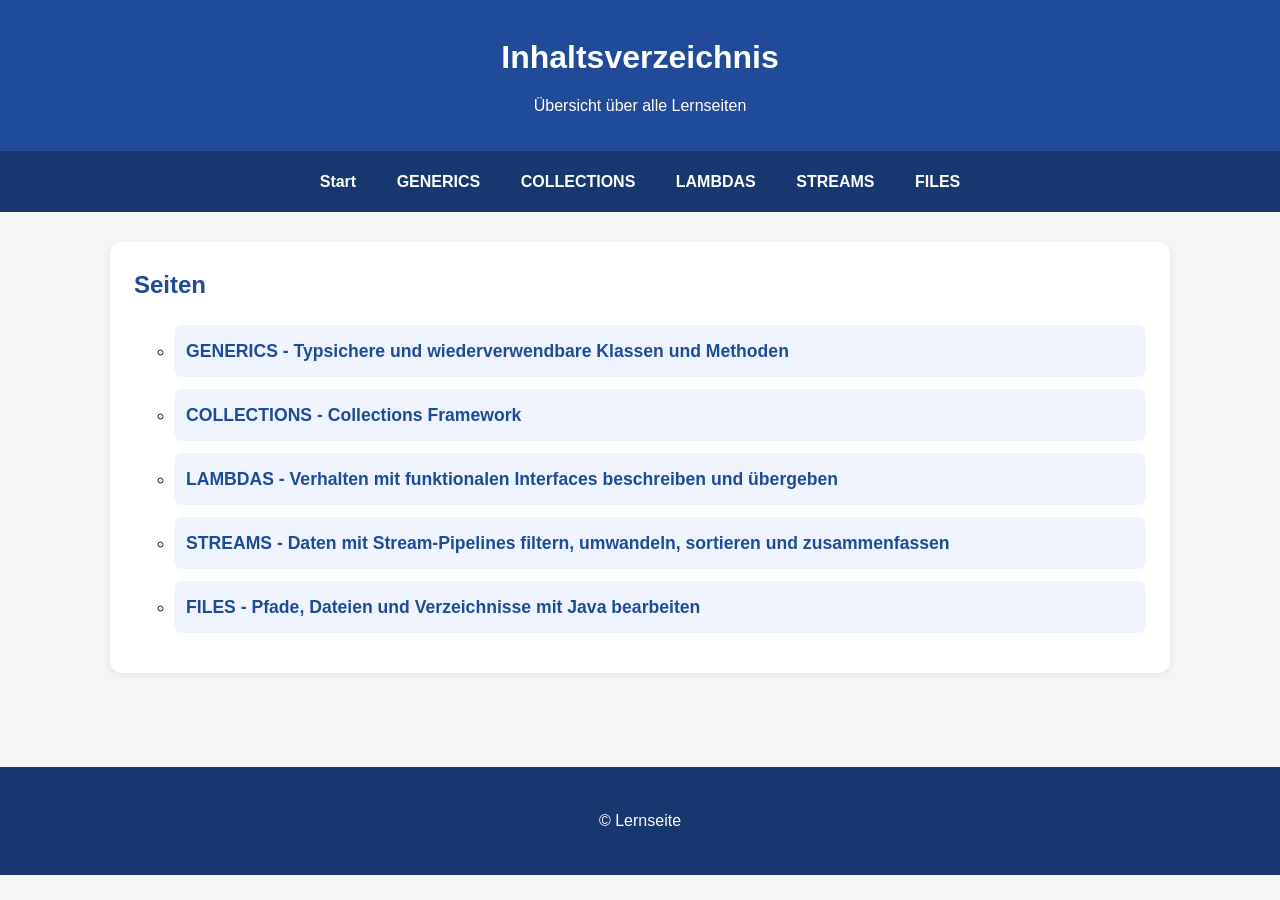
<file: index.html>
<!DOCTYPE html>
<html lang="de">
<head>
  <meta charset="UTF-8">
  <meta name="viewport" content="width=device-width, initial-scale=1.0">
  <title>Startseite</title>  

  <link rel="stylesheet" href="style.css">
</head>
<body>  

  <header>
    <h1>Inhaltsverzeichnis</h1>
    <p>Übersicht über alle Lernseiten</p>
  </header>

  <nav>
    <a href="index.html">Start</a>
    <a href="generics.html">GENERICS</a>
    <a href="collections.html">COLLECTIONS</a>
    <a href="lambdas.html">LAMBDAS</a>
    <a href="streams.html">STREAMS</a>
    <a href="files.html">FILES</a>
        <!--
    <a href="iostreams.html">FILES</a>
    <a href="serialization.html">FILES</a>
    <a href="threads.html">FILES</a>
    <a href="synchronisation.html">FILES</a>
    <a href="solid.html">SOLID</a>
    <a href="jdbc.html">JDBC</a>
    <a href="pattern.html">PATTERN</a>
    <a href="sockets.html">SOCKETS</a>-->
  </nav>

  <main>
    <section class="card">
      <h2>Seiten</h2>

      <ul>
        <ul>
          <li>
            <a href="generics.html">GENERICS - Typsichere und wiederverwendbare Klassen und Methoden</a>
          </li>
          <li>
            <a href="collections.html">COLLECTIONS - Collections Framework</a>
          </li>
          <li>
            <a href="lambdas.html">LAMBDAS - Verhalten mit funktionalen Interfaces beschreiben und übergeben</a>
          </li>
          <li>
            <a href="streams.html">STREAMS - Daten mit Stream-Pipelines filtern, umwandeln, sortieren und zusammenfassen</a>
          </li>
          <li>
            <a href="files.html">FILES - Pfade, Dateien und Verzeichnisse mit Java bearbeiten</a>
          </li>
          <!--
          <li>
            <a href="iostreams.html">IO-STREAMS - Bytes, Zeichen und binäre Dateien lesen und schreiben</a>
          </li>
          <li>
            <a href="serialization.html">SERIALIZATION - Objekte speichern und wiederherstellen</a>
          </li>
          <li>
            <a href="threads.html">THREADS - Nebenläufigkeit</a>
          </li>
          <li>
            <a href="synchronisation.html">THREADS - Synchronisation</a>
          </li>
          <li>
            <a href="solid.html">SOLID Prinzipien</a>
          </li>
          <li>
            <a href="jdbc.html">JDBC – Verbindung, Queries und Repository</a>
          </li>
          <li>
            <a href="pattern.html">Design Patterns</a>
          </li>
          <li>
            <a href="sockets.html">Java Sockets</a>
          </li>-->
        </ul>
      </ul>
    </section>
  </main>

  <footer>
    <p>© Lernseite</p>
  </footer>

</body>
</html>
</file>
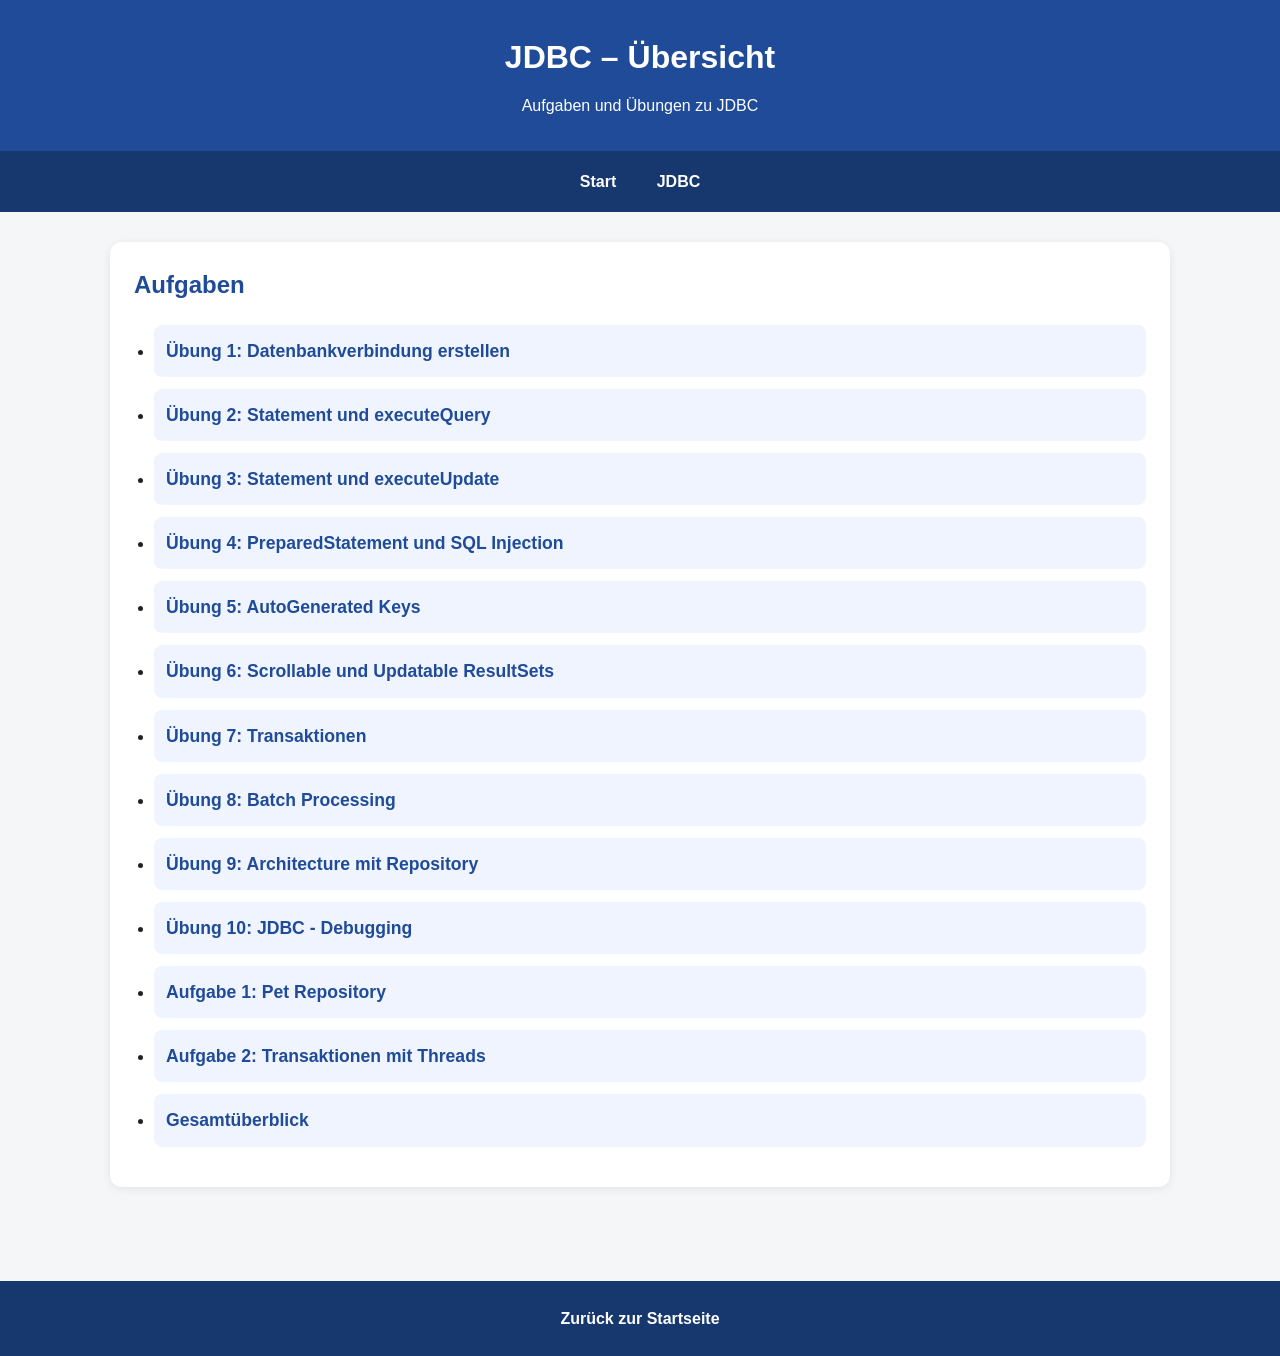
<file: jdbc.html>
<!DOCTYPE html>
<html lang="de">
<head>
  <meta charset="UTF-8" />
  <meta name="viewport" content="width=device-width, initial-scale=1.0" />
  <title>JDBC – Übersicht</title>
  <link rel="stylesheet" href="style.css" />
</head>
<body>

  <header>
    <h1>JDBC – Übersicht</h1>
    <p>Aufgaben und Übungen zu JDBC</p>
  </header>

  <nav>
    <a href="index.html">Start</a>
    <a href="jdbc.html">JDBC</a>
  </nav>

  <main>
    <section class="card">
      <h2>Aufgaben</h2>
      <ul>
        <li><a href="jdbc-connection.html">Übung 1: Datenbankverbindung erstellen</a></li>
        <li><a href="jdbc-executeQuery.html">Übung 2: Statement und executeQuery</a></li>
        <li><a href="jdbc-executeUpdate.html">Übung 3: Statement und executeUpdate</a></li>
        <li><a href="jdbc-preparedStatement.html">Übung 4: PreparedStatement und SQL Injection</a></li>
        <li><a href="jdbc-generatedKeys.html">Übung 5: AutoGenerated Keys</a></li>
        <li><a href="jdbc-scrollableResultSet.html">Übung 6: Scrollable und Updatable ResultSets</a></li>
        <li><a href="jdbc-transactions.html">Übung 7: Transaktionen</a></li>
        <li><a href="jdbc-batchProcessing.html">Übung 8: Batch Processing</a></li>
        <li><a href="jdbc-architecture.html">Übung 9: Architecture mit Repository</a></li>
        <li><a href="jdbc-debugging.html">Übung 10: JDBC - Debugging</a></li>
        <li><a href="jdbc-petrepository.html">Aufgabe 1: Pet Repository</a></li>
        <li><a href="jdbc-transactionswiththreads.html">Aufgabe 2: Transaktionen mit Threads</a></li>
        <li><a href="jdbc-quiz.html">Gesamtüberblick</a></li>
      </ul>
    </section>
  </main>

  <footer>
    <a href="index.html" class="back-link">Zurück zur Startseite</a>
  </footer>

</body>
</html>
</file>
<file: style.css>
* {
  box-sizing: border-box;
}

body {
  margin: 0;
  font-family: Arial, sans-serif;
  line-height: 1.6;
  background: #f4f6f8;
  color: #222;
}

header {
  background: #1f4b99;
  color: white;
  padding: 32px 20px;
  text-align: center;
}

header h1 {
  margin: 0 0 10px 0;
  font-size: 2rem;
}

header p {
  margin: 0;
  font-size: 1rem;
}

nav {
  background: #16386f;
  padding: 12px;
  text-align: center;
  position: sticky;
  top: 0;
  z-index: 10;
}

nav a {
  color: white;
  text-decoration: none;
  margin: 0 10px;
  font-weight: bold;
  display: inline-block;
  padding: 6px 8px;
}

nav a:hover {
  text-decoration: underline;
}

main {
  max-width: 1100px;
  margin: 30px auto;
  padding: 0 20px 40px;
}

.intro {
  background: white;
  border-radius: 12px;
  padding: 24px;
  margin-bottom: 24px;
  box-shadow: 0 2px 8px rgba(0, 0, 0, 0.08);
}

.card {
  background: white;
  border-radius: 12px;
  padding: 24px;
  margin-bottom: 24px;
  box-shadow: 0 2px 8px rgba(0, 0, 0, 0.08);
}

.card h2 {
  margin-top: 0;
  color: #1f4b99;
}

.badge {
  display: inline-block;
  background: #e8f0ff;
  color: #1f4b99;
  padding: 4px 10px;
  border-radius: 999px;
  font-size: 0.9rem;
  margin-bottom: 12px;
  font-weight: bold;
}

pre {
  background: #1e1e1e;
  color: #f5f5f5;
  padding: 16px;
  border-radius: 10px;
  overflow-x: auto;
  white-space: pre-wrap;
}

.question {
  font-weight: bold;
  margin: 16px 0 10px;
}

button {
  background: #1f4b99;
  color: white;
  border: none;
  padding: 10px 16px;
  border-radius: 8px;
  cursor: pointer;
  font-size: 0.95rem;
  margin-top: 10px;
  margin-bottom: 10px;
}

button:hover {
  background: #16386f;
}

.solution {
  display: none;
  padding: 16px;
  background: #eef7ee;
  border-left: 5px solid #2e8b57;
  border-radius: 8px;
  margin: 10px 0 20px 0;
}

.solution.show {
  display: block;
}

.solution h3 {
  margin-top: 0;
  color: #1d5f3a;
}

footer {
  text-align: center;
  padding: 25px;
  background: #16386f;
  color: white;
  margin-top: 30px;
}

.back-link {
  color: white;
  text-decoration: none;
  font-weight: bold;
}

.back-link:hover {
  text-decoration: underline;
}

@media (max-width: 700px) {
  nav a {
    display: block;
    margin: 6px 0;
  }

  header h1 {
    font-size: 1.6rem;
  }
}

li {
  margin: 10px 0;
}

main a {
  text-decoration: none;
  color: #1f4b99;
  font-size: 1.1rem;
  font-weight: bold;
}

main a:hover {
  text-decoration: underline;
}

main ul {
  padding-left: 20px;
}

main ul li {
  margin: 12px 0;
}

main ul li a {
  display: block;
  padding: 12px;
  background: #f0f4ff;
  border-radius: 8px;
}

main ul li a:hover {
  background: #e0eaff;
}

.code-container {
  position: relative;
  margin: 15px 0;
}

.code-container pre {
  padding-top: 16px;
}

.copy-btn {
  position: absolute;
  top: 10px;
  right: 10px;
  transform: translateY(-35%);
  z-index: 2;

  padding: 5px 10px;
  font-size: 12px;
  background: rgba(0, 0, 0, 0.7);
  color: white;
  border: none;
  border-radius: 6px;
  cursor: pointer;
  opacity: 0.9;
  transition: all 0.2s ease;
}

.copy-btn:hover {
  opacity: 1;
  background: rgba(0, 0, 0, 0.85);
}

.protocol-table {
  width: 100%;
  border-collapse: collapse;
}

.protocol-table td,
.protocol-table th {
  padding: 12px 18px;
  vertical-align: top;
}

.task-actions { display: flex; flex-wrap: wrap; gap: 12px; align-items: center; }
</file>
